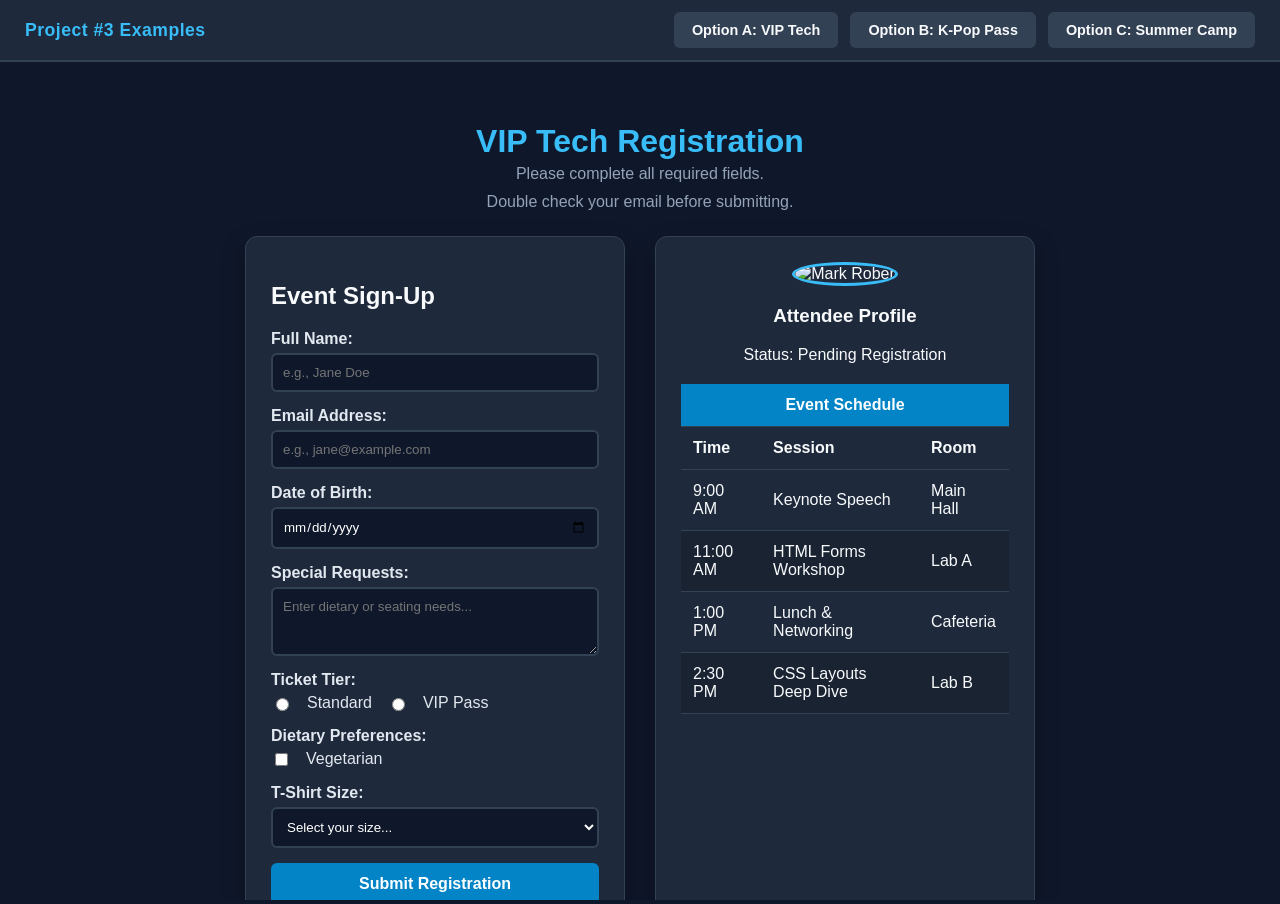
<file: index.html>
<!DOCTYPE html>
<html lang="en">
<head>
    <meta charset="UTF-8">
    <meta name="viewport" content="width=device-width, initial-scale=1.0">
    <title>Student Project Master Portal</title>
    <style>
        * {
            box-sizing: border-box;
            margin: 0;
            padding: 0;
        }

        body {
            font-family: Arial, sans-serif;
            background-color: #0f172a;
            color: #f8fafc;
            display: flex;
            flex-direction: column;
            height: 100vh;
            overflow: hidden;
        }

        header {
            background-color: #1e293b;
            padding: 12px 25px;
            display: flex;
            align-items: center;
            justify-content: space-between;
            border-bottom: 2px solid #334155;
        }

        .portal-title {
            font-size: 1.1rem;
            font-weight: bold;
            color: #38bdf8;
            letter-spacing: 0.5px;
        }

        nav {
            display: flex;
            gap: 12px;
        }

        .tab-btn {
            background-color: #334155;
            color: #f8fafc;
            text-decoration: none;
            padding: 10px 18px;
            border-radius: 6px;
            font-size: 0.9rem;
            font-weight: bold;
            transition: background-color 0.2s ease, transform 0.1s ease;
        }

        .tab-btn:hover {
            background-color: #3b82f6;
        }

        .frame-container {
            flex-grow: 1;
            width: 100%;
            height: 100%;
        }

        iframe {
            width: 100%;
            height: 100%;
            border: none;
            background-color: #ffffff;
        }
    </style>
</head>
<body>

    <header>
        <div class="portal-title">Project #3 Examples</div>
        <nav>
            <a href="option-a.html" target="demo-frame" class="tab-btn">Option A: VIP Tech</a>
            <a href="option-b.html" target="demo-frame" class="tab-btn">Option B: K-Pop Pass</a>
            <a href="option-c.html" target="demo-frame" class="tab-btn">Option C: Summer Camp</a>
        </nav>
    </header>

    <div class="frame-container">
        <iframe name="demo-frame" src="option-a.html" title="Project Preview Frame"></iframe>
    </div>

</body>
</html>
</file>
